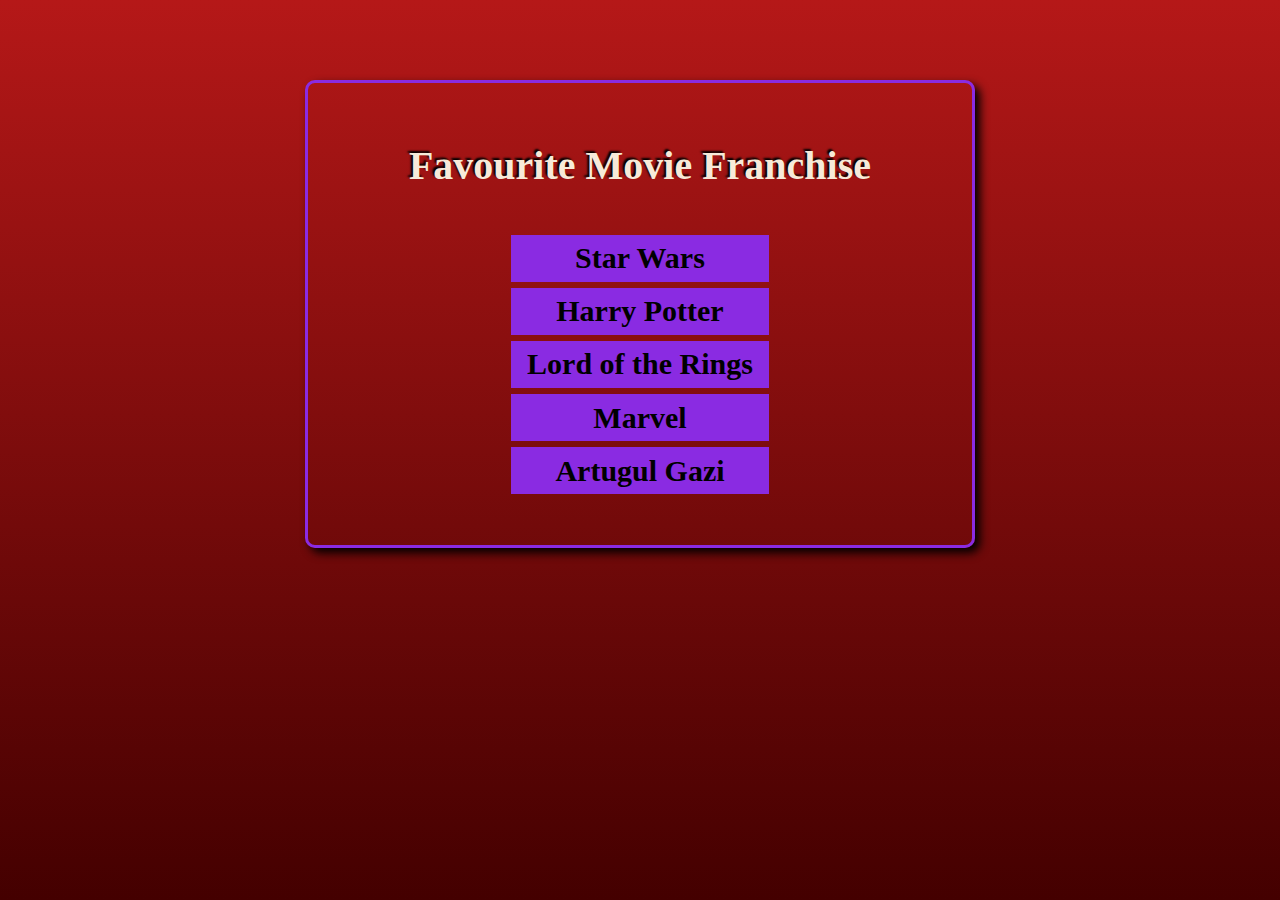
<file: DOM/DOM Manipulation/index.html>
<!DOCTYPE html>
<html lang="en">
<head>
    <meta charset="UTF-8">
    <meta name="viewport" content="width=device-width, initial-scale=1.0">

    <link rel="stylesheet" href="./style.css">
    <title>DOM Manipulation</title>
</head>
<body>
    
    <div class="container">
        <div class="contant">
            <h1>Favourite Movie Franchise</h1>

            <ul>
                <li class="list-items"><span>Neo </span>The Matrix</li>
                <li class="list-items">Star Wars</li>
                <li class="list-items">Harry Potter</li>
                <li class="list-items">Lord of the Rings</li>
                <li class="list-items">Marvel</li>
            </ul>
        </div>


<!-- 
        <div class="contant">
            <h1 id="main-heading">Favourite Movie Franchise</h1>

            <ul>
                <li class="list-items">The Matrix</li>
                <li class="list-items">Star Wars</li>
                <li class="list-items">Harry Potter</li>
                <li class="list-items">Lord of the Rings</li>
                <li class="list-items">Marvel</li>
            </ul>
        </div> -->

    </div>

    <script src="./script.js"></script>
</body>
</html>
</file>
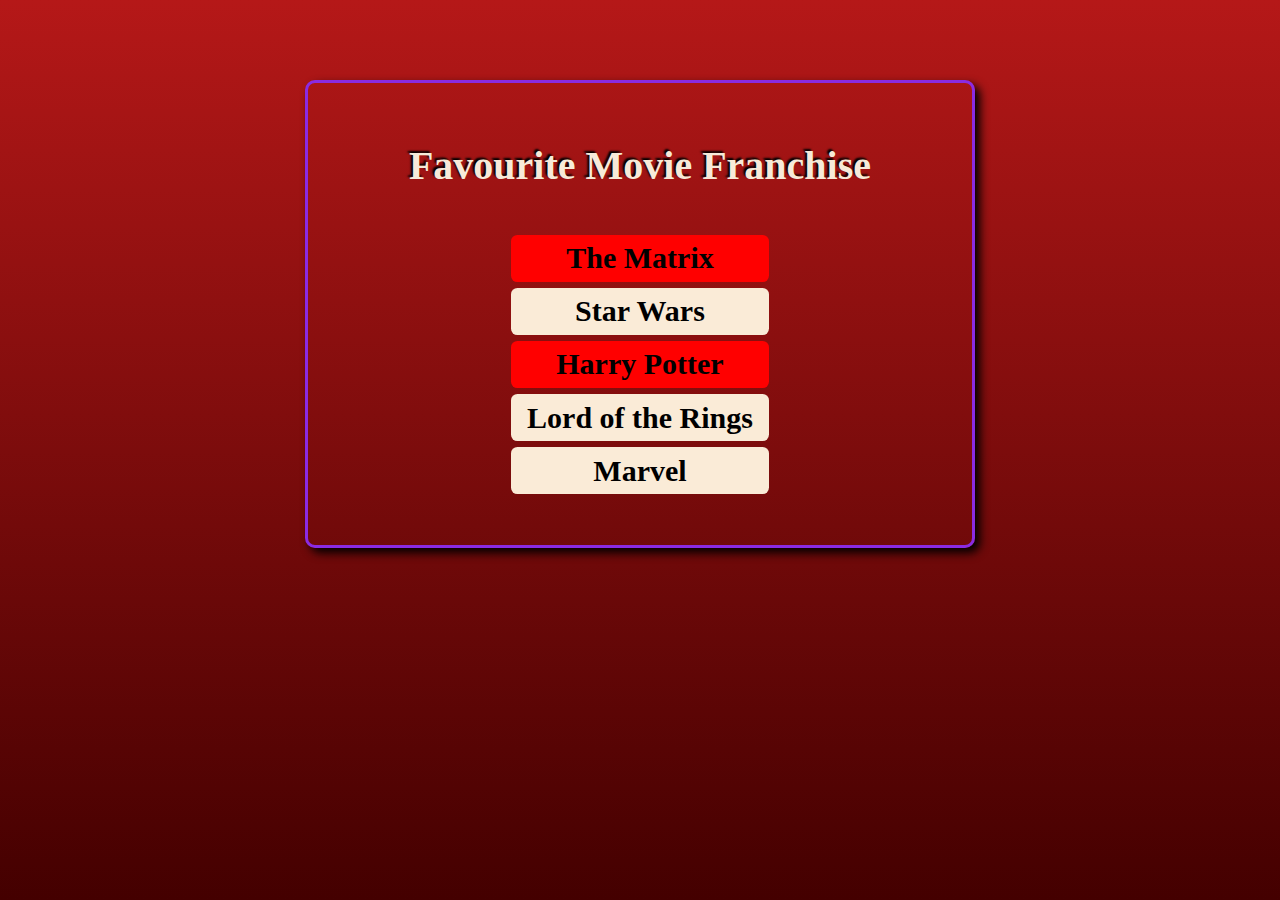
<file: DOM/DOM Traversing/index.html>
<!DOCTYPE html>
<html lang="en">
<head>
    <meta charset="UTF-8">
    <meta name="viewport" content="width=device-width, initial-scale=1.0">

    <link rel="stylesheet" href="./style.css">
    <title>DOM Traversing</title>
</head>
<body>
    
    <div class="container">
        <div class="contant">
            <h1>Favourite Movie Franchise</h1>

            <ul>
                <li class="list-items">The Matrix</li>
                <li class="list-items">Star Wars</li>
                <li class="list-items">Harry Potter</li>
                <li class="list-items">Lord of the Rings</li>
                <li class="list-items">Marvel</li>
            </ul>
        </div>


<!-- 
        <div class="contant">
            <h1 id="main-heading">Favourite Movie Franchise</h1>

            <ul>
                <li class="list-items">The Matrix</li>
                <li class="list-items">Star Wars</li>
                <li class="list-items">Harry Potter</li>
                <li class="list-items">Lord of the Rings</li>
                <li class="list-items">Marvel</li>
            </ul>
        </div> -->

    </div>

    <script src="./script.js"></script>
</body>
</html>
</file>
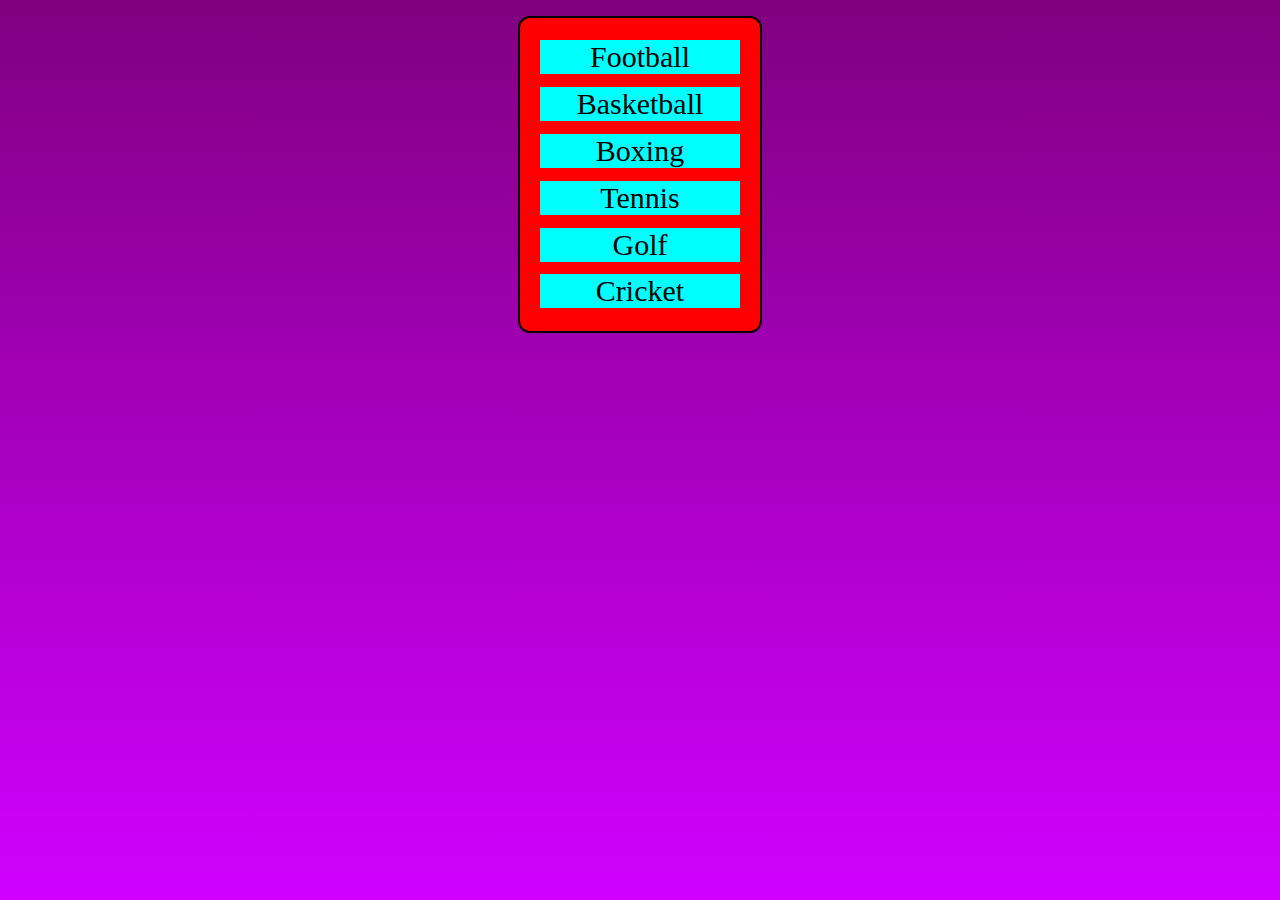
<file: DOM/Event Delegation/index.html>
<!DOCTYPE html>
<html lang="en">
<head>
    <meta charset="UTF-8">
    <meta name="viewport" content="width=device-width, initial-scale=1.0">

    <link rel="stylesheet" href="./style.css">
    <title>Event Delegation</title>
</head>
<body>
    

    <ul id="sports">
        <li id="football">Football</li>
        <li id="basketball">Basketball</li>
        <li id="boxing">Boxing</li>
        <li id="tennis">Tennis</li>
        <li id="golf">Golf</li>
    </ul>

    
    <script src="./script.js"></script>
</body>
</html>
</file>
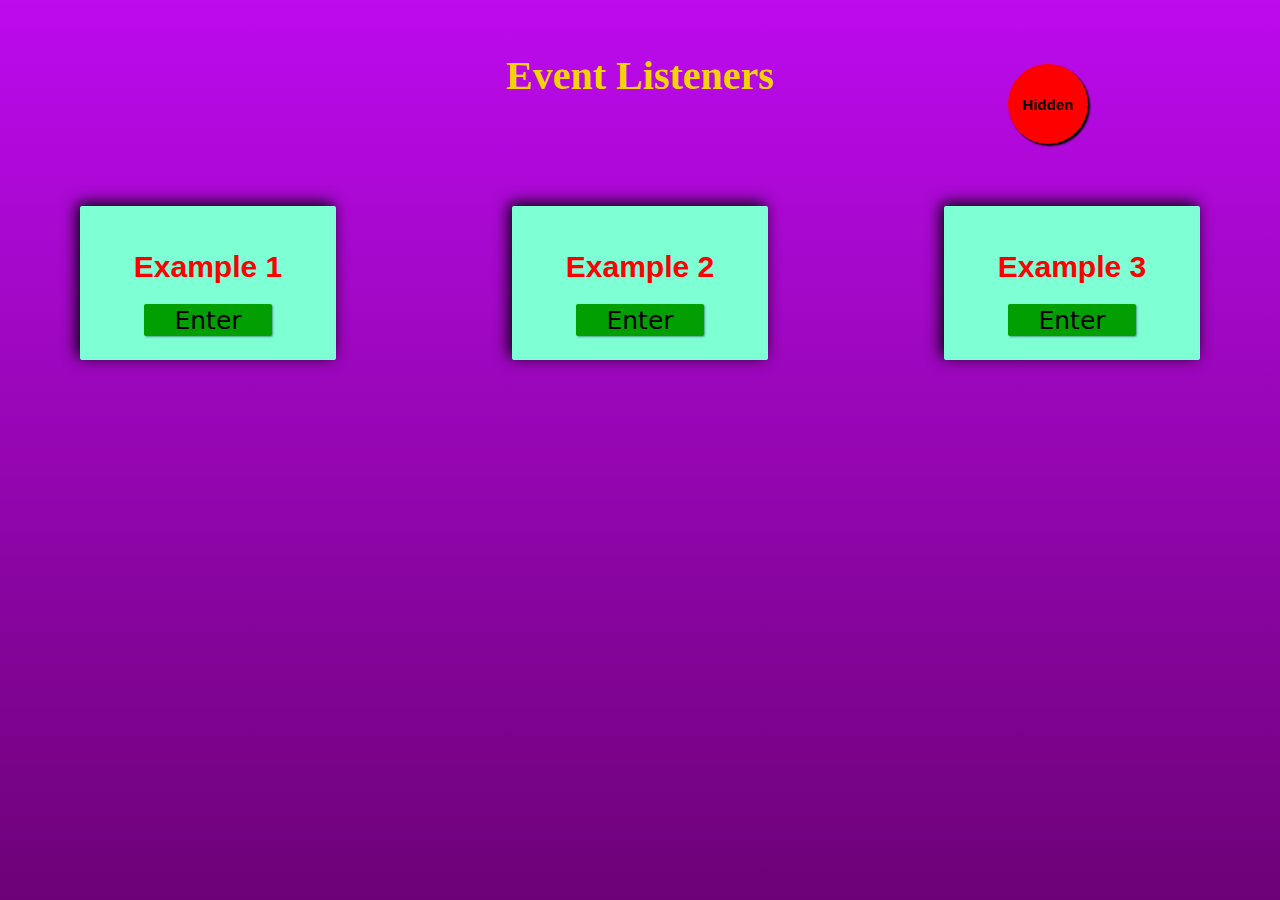
<file: DOM/Event Listeners/index.html>
<!DOCTYPE html>
<html lang="en">
<head>
    <meta charset="UTF-8">
    <meta name="viewport" content="width=device-width, initial-scale=1.0">

    <link rel="stylesheet" href="./style.css">

    <title>Event Listeners</title>
</head>
<body>
    

    <div class="main-div">

        <h1 id="main-heading">Event Listeners</h1>

        <button id="seeBtn" class="see-btn">Hidden</button>

        <div class="container">
            <div class="boxes box-1">
                <h1 id="heading">Example 1</h1>
                <p class="para">Lorem ipsum, dolor sit amet consectetur adipisicing elit. Eligendi eius neque asperiores quaerat consequuntur ipsum amet cum iste explicabo animi reprehenderit, totam quos fuga nulla ut tempore qui, dolore quidem?</p>
                <button class="btn-1">Enter</button>
            </div>


            <div class="boxes box-2">
                <h1 id="heading">Example 2</h1>
                <p class="para">Lorem ipsum dolor sit amet consectetur adipisicing elit. Labore provident necessitatibus facilis illo, ipsam, eum aliquam a dolorem doloribus repellat quasi maiores esse eius aspernatur molestiae cum tempore. Natus, eos.</p>
                <button class="btn-2">Enter</button>
            </div>


            <div class="boxes box-3">
                <h1 id="heading">Example 3</h1>
                <p class="para">Lorem ipsum dolor sit, amet consectetur adipisicing elit. Possimus magni a fugit animi officiis. In ab et odit fuga at. Quos eos aspernatur ut quo nesciunt molestiae molestias magnam pariatur!</p>
                <button class="btn-3">Enter</button>
            </div>
        </div>
    </div>

    <script src="./script.js"></script>
</body>
</html>
</file>
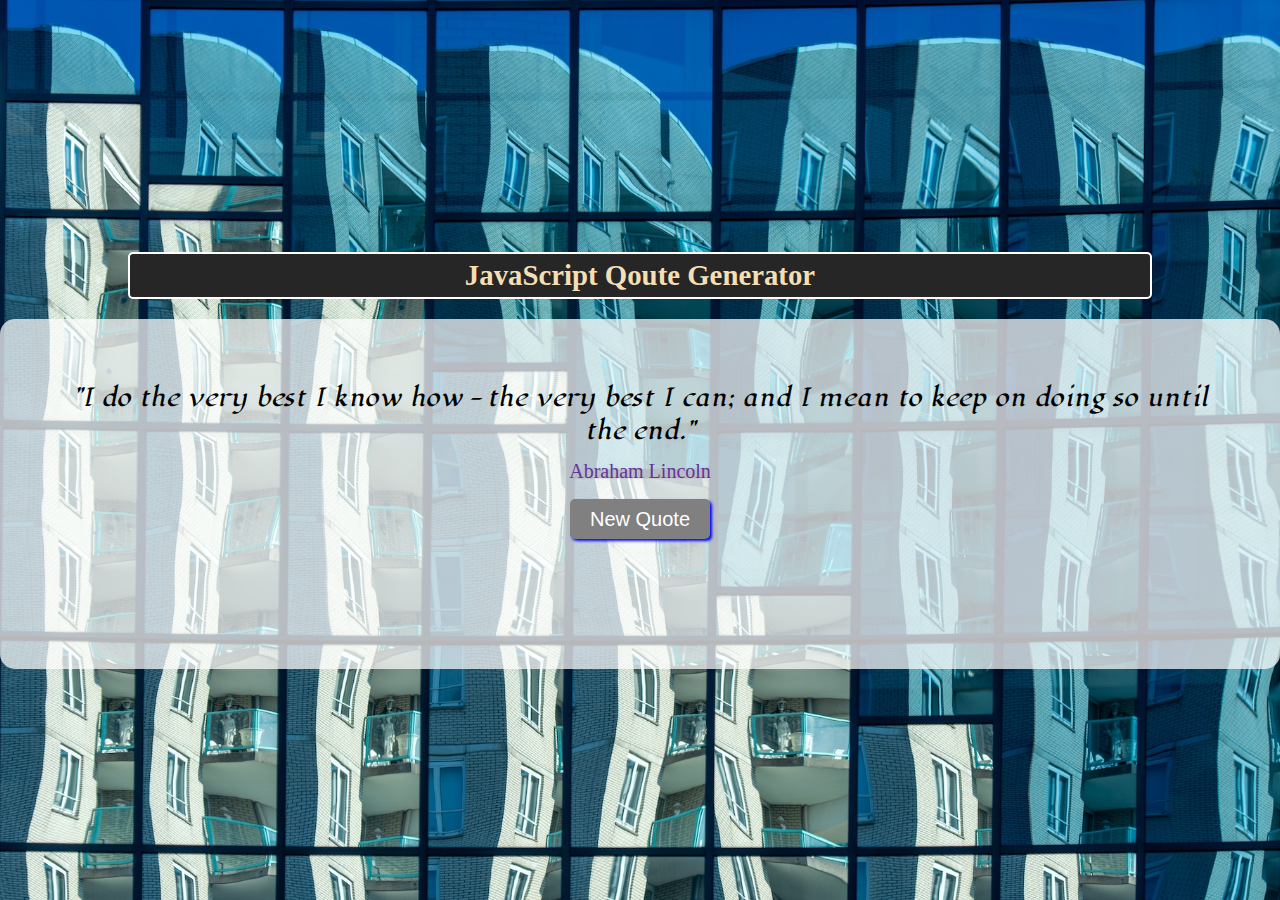
<file: DOM/Project-1/index.html>
<!DOCTYPE html>
<html lang="en">
<head>
    <meta charset="UTF-8">
    <meta name="viewport" content="width=device-width, initial-scale=1.0">

    <!-- Global Font Links -->
    <link rel="preconnect" href="https://fonts.googleapis.com">
    <link rel="preconnect" href="https://fonts.gstatic.com" crossorigin>
    <link href="https://fonts.googleapis.com/css2?family=Lugrasimo&display=swap" rel="stylesheet">


    <!-- FontAwesome Links -->
    <link rel="stylesheet" href="https://cdnjs.cloudflare.com/ajax/libs/font-awesome/6.4.0/css/all.min.css" integrity="sha512-iecdLmaskl7CVkqkXNQ/ZH/XLlvWZOJyj7Yy7tcenmpD1ypASozpmT/E0iPtmFIB46ZmdtAc9eNBvH0H/ZpiBw==" crossorigin="anonymous" referrerpolicy="no-referrer" />


    <!-- StyleSheet -->
    <link rel="stylesheet" href="./style.css">
    <title>DOM Project 1</title>
</head>
<body>
    

    <!-- Project 1 : Qoute Generator  -->

    <div class="container">
        <div class="header">
            <h2>JavaScript Qoute Generator</h2>
        </div>

        <div class="main-content">
            <div class="text-area">
                <span class="quote">
                    "I do the very best I know how - the very best I can; and I mean to keep on  doing so until the end."
                </span>
            </div>

            <div class="person">Abraham Lincoln</div>

            <div class="button-area">
                <button id="new-quote">New Quote</button>
            </div>
        </div>
    </div>

    <script src="./script.js"></script>
</body>
</html>
</file>
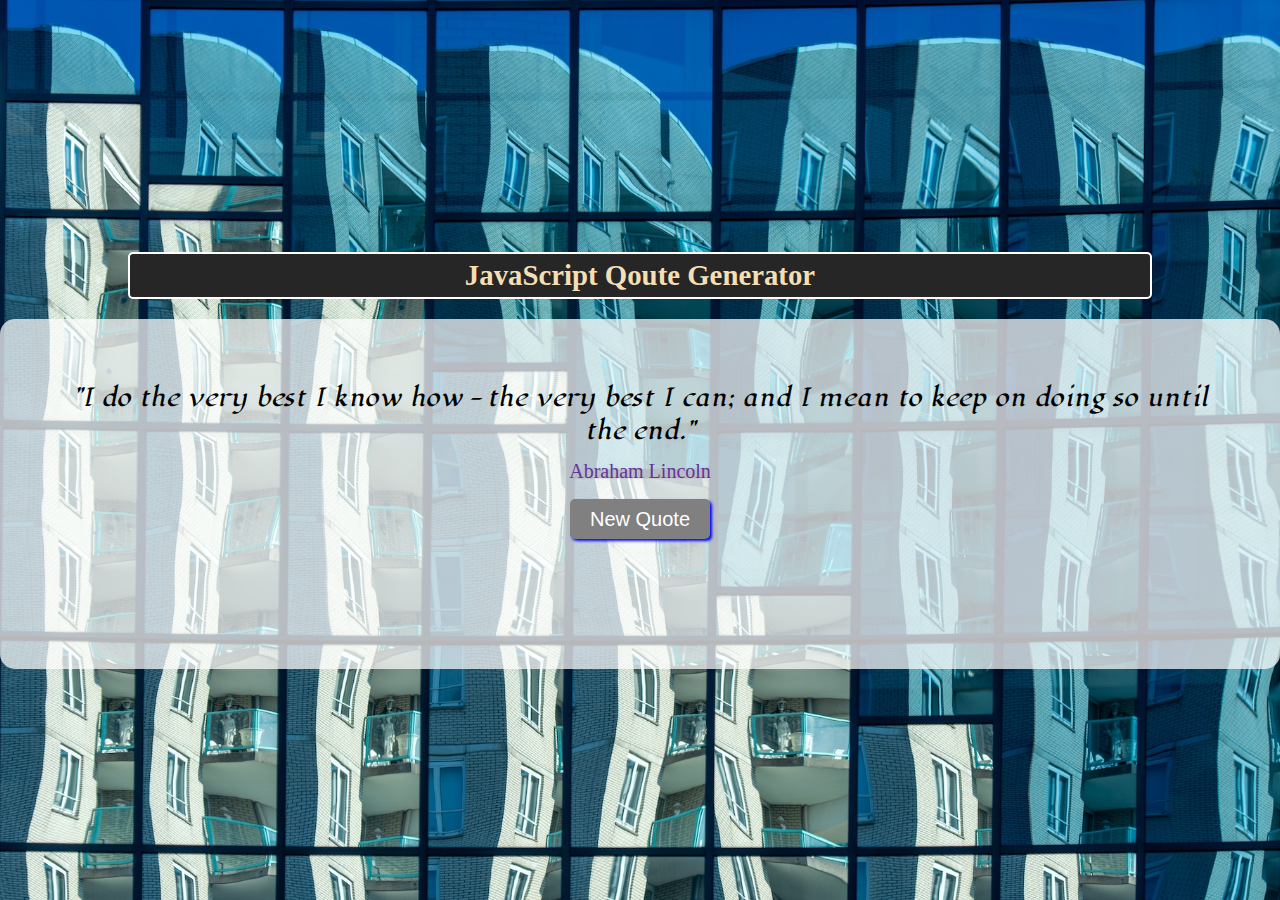
<file: DOM/Project-1/App/index.html>
<!DOCTYPE html>
<html lang="en">
<head>
    <meta charset="UTF-8">
    <meta name="viewport" content="width=device-width, initial-scale=1.0">

    <!-- Global Font Links -->
    <link rel="preconnect" href="https://fonts.googleapis.com">
    <link rel="preconnect" href="https://fonts.gstatic.com" crossorigin>
    <link href="https://fonts.googleapis.com/css2?family=Lugrasimo&display=swap" rel="stylesheet">


    
    <!-- FontAwesome Links -->
    <link rel="stylesheet" href="https://cdnjs.cloudflare.com/ajax/libs/font-awesome/6.4.0/css/all.min.css" integrity="sha512-iecdLmaskl7CVkqkXNQ/ZH/XLlvWZOJyj7Yy7tcenmpD1ypASozpmT/E0iPtmFIB46ZmdtAc9eNBvH0H/ZpiBw==" crossorigin="anonymous" referrerpolicy="no-referrer" />


    <!-- StyleSheet -->
    <link rel="stylesheet" href="./style.css">

    <title>DOM Project 1</title>
</head>
<body>
    

    <!-- Project 1 : Quote Generator  -->

    <div class="container">
        <div class="header">
            <h2>JavaScript Qoute Generator</h2>
        </div>

        <div class="main-content">
            <div class="text-area">
                <span class="quote">
                    "I do the very best I know how - the very best I can; and I mean to keep on  doing so until the end."
                </span>
            </div>

            <div class="person">Abraham Lincoln</div>

            <div class="button-area">
                <button id="new-quote">New Quote</button>
            </div>
        </div>
    </div>

    <script src="./script.js"></script>
</body>
</html>
</file>
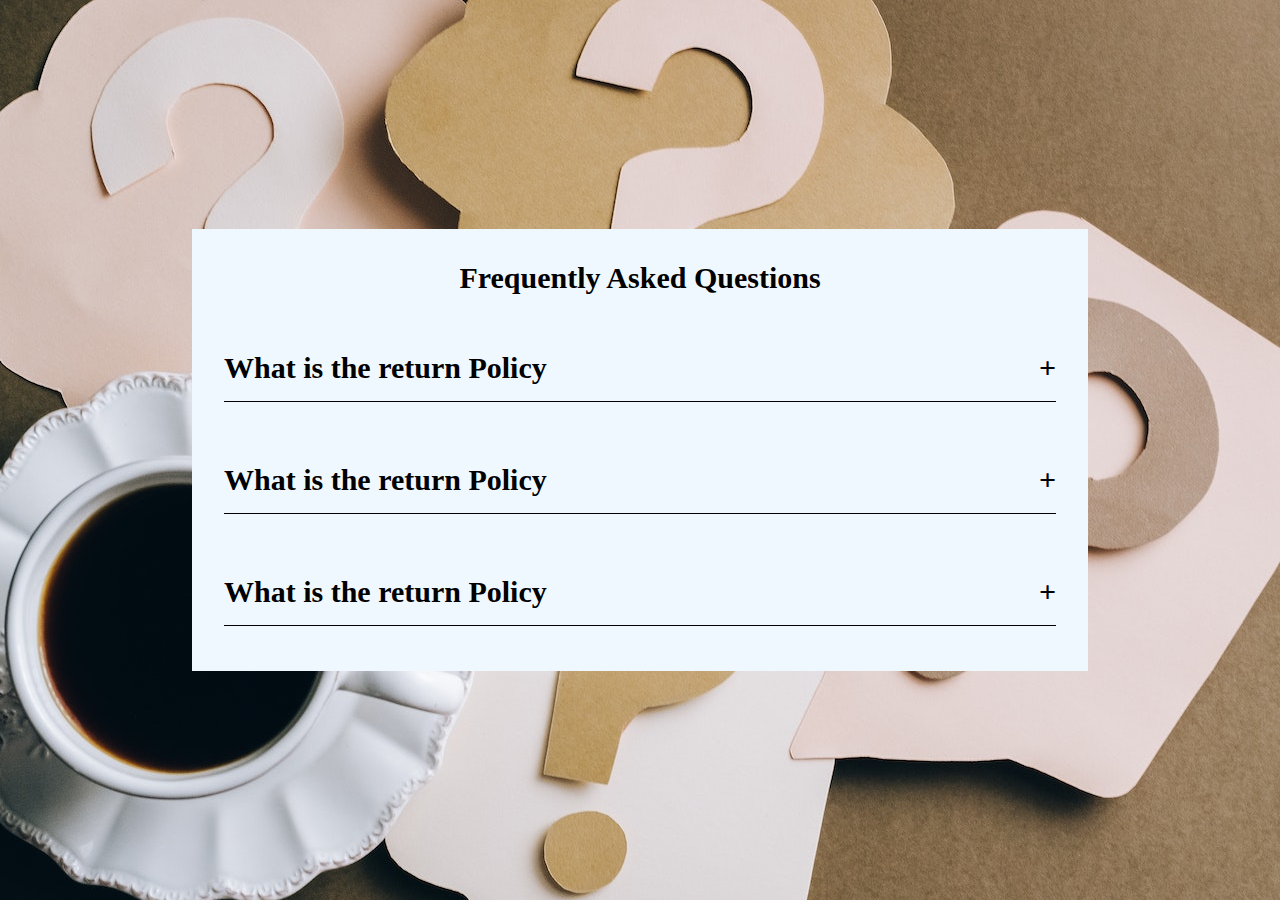
<file: DOM/Project-2/App/index.html>
<!DOCTYPE html>
<html lang="en">
<head>
    <meta charset="UTF-8">
    <meta name="viewport" content="width=device-width, initial-scale=1.0">


    <!-- Global Font Links -->
    <link rel="preconnect" href="https://fonts.googleapis.com">
    <link rel="preconnect" href="https://fonts.gstatic.com" crossorigin>
    <link href="https://fonts.googleapis.com/css2?family=Lugrasimo&display=swap" rel="stylesheet">



    <!-- StyleSheet -->
    <link rel="stylesheet" href="./style.css">

    <title>Project 2</title>
</head>
<body>
    

    <div class="accordion">
        <h2 class="accordion-title">Frequently Asked Questions</h2>

        <div class="content-container">
            <div class="question">What is the return Policy</div>

            <div class="answer">Lorem ipsum dolor sit, amet consectetur adipisicing elit. Commodi necessitatibus ipsam maxime nulla culpa vitae odit, facilis sapiente doloremque sit. Culpa veniam reprehenderit corporis delectus unde aliquid ducimus. Asperiores, ipsa.</div>
        </div>



        <div class="content-container">
            <div class="question">What is the return Policy</div>

            <div class="answer">Lorem ipsum dolor sit, amet consectetur adipisicing elit. Commodi necessitatibus ipsam maxime nulla culpa vitae odit, facilis sapiente doloremque sit. Culpa veniam reprehenderit corporis delectus unde aliquid ducimus. Asperiores, ipsa.</div>
        </div>



        <div class="content-container">
            <div class="question">What is the return Policy</div>

            <div class="answer">Lorem ipsum dolor sit, amet consectetur adipisicing elit. Commodi necessitatibus ipsam maxime nulla culpa vitae odit, facilis sapiente doloremque sit. Culpa veniam reprehenderit corporis delectus unde aliquid ducimus. Asperiores, ipsa.</div>
        </div>

    </div>
    

    <script src="./script.js"></script>
</body>
</html>
</file>
<file: DOM/DOM Manipulation/style.css>
body{
    box-sizing: border-box;
    scroll-behavior: smooth;
    padding: 0;
    margin: 0;
    background: linear-gradient(rgb(181, 24, 24), rgb(68, 0, 0));
    background-repeat: no-repeat;
    background-attachment: fixed;
}
.container{
    display: flex;
    justify-content: center;
}
.contant{
    display: flex;
    flex-direction: column;
    align-items: center;
    border: 3px solid #8a2be2;
    border-radius: 10px;
    width: 600px;
    margin: 5rem;
    padding: 2rem;
    box-shadow: 5px 5px 10px black;
}
.contant > h1{
    color: rgb(247, 234, 217);
    font-size: 40px;
    text-shadow: -2px -2px 2px black;
}
.contant > ul{
    display: flex;
    flex-direction: column;
    justify-content: center;
    align-items: center;
    padding-left: 1px;
    padding-right: 1px;
}
.list-items{
    text-align: center;
    list-style-type: none;
    font-weight: 700;
    margin: 0.2rem;
    padding: 0.4rem;
    width: 100%;
}

.list-items-style{
    font-size: 30px;
}

.heading-style{
    background-color: rgb(76, 69, 69);
}

/* Responsiveness part starts here */
@media (max-width: 700px) {
    .contant{
        margin: 2rem 1rem;
    }
}
@media (max-width: 600px){
    .contant > h1{
        font-size: 30px;
    }
}
@media (max-width: 450px) {
    .contant > h1{
        font-size: 24px;
    }
    .contant{
        margin: 1rem 0.5rem;
    }
}
/* Responsiveness part ends here */
</file>
<file: DOM/DOM Traversing/style.css>
body{
    box-sizing: border-box;
    scroll-behavior: smooth;
    padding: 0;
    margin: 0;
    background: linear-gradient(rgb(181, 24, 24), rgb(68, 0, 0));
    background-repeat: no-repeat;
    background-attachment: fixed;
}
.container{
    display: flex;
    justify-content: center;
}
.contant{
    display: flex;
    flex-direction: column;
    align-items: center;
    border: 3px solid #8a2be2;
    border-radius: 10px;
    width: 600px;
    margin: 5rem;
    padding: 2rem;
    box-shadow: 5px 5px 10px black;
}
.contant > h1{
    color: rgb(247, 234, 217);
    font-size: 40px;
    text-shadow: -2px -2px 2px black;
}
.contant > ul{
    display: flex;
    flex-direction: column;
    justify-content: center;
    align-items: center;
    padding-left: 1px;
    padding-right: 1px;
}
.list-items{
    text-align: center;
    list-style-type: none;
    font-weight: 700;
    margin: 0.2rem;
    padding: 0.4rem;
    width: 100%;
    font-size: 30px;
    border-radius: 0.4rem;
    background-color: antiquewhite;
}

.heading-style{
    background-color: rgb(76, 69, 69);
}

/* Responsiveness part starts here */
@media (max-width: 700px) {
    .contant{
        margin: 2rem 1rem;
    }
}
@media (max-width: 600px){
    .contant > h1{
        font-size: 30px;
    }
}
@media (max-width: 450px) {
    .contant > h1{
        font-size: 24px;
    }
    .contant{
        margin: 1rem 0.5rem;
    }
}
/* Responsiveness part ends here */
</file>
<file: DOM/Event Delegation/style.css>
body{
    padding: 0;
    margin: 0;
    scroll-behavior: smooth;
    box-sizing: border-box;
    background: linear-gradient(purple, rgb(208, 0, 255));
    background-attachment: fixed;
    background-repeat: no-repeat;
    display: flex;
    justify-content: center;
}

#sports{
    width: 240px;
    padding: 1rem 0;
    background-color: red;
    display: flex;
    flex-direction: column;
    align-items: center;
    justify-content: center;
    border: 2px solid black;
    border-radius: 12px;
}

#sports > li{
    font-size: 30px;
    background-color: aqua;
    width: 200px;
    text-align: center;
    margin: 0.4rem;
    list-style-type: none;
    cursor: pointer;
}
</file>
<file: DOM/Event Listeners/style.css>
body{
    scroll-behavior: smooth;
    padding: 0;
    margin: 0;
    box-sizing: border-box;
    background: linear-gradient(rgb(189, 10, 238), rgb(109, 2, 119));
    background-repeat: no-repeat;
    background-attachment: fixed;
}
.see-btn{
    border: none;
    font-size: 15px;
    background-color: red;
    box-shadow: 2px 2px 2px black;
    width: 5rem;
    height: 5rem;
    border-radius: 100%;
    font-weight: bolder;
    cursor: pointer;
    display: block;
    position: fixed;
    top: 4rem;
    right: 20%;
    transition: all 0.5s;
}
#main-heading{
    text-align: center;
    padding-top: 2%;
    font-size: 40px;
    font-family: cursive;
    color: rgb(245, 209, 7);
}
.container{
    display: flex;
    flex-direction: row;
    justify-content: center;
    margin: 3rem;
    padding: 5rem 2rem;
}
.boxes{
    display: flex;
    flex-direction: column;
    justify-content: center;
    align-items: center;
    width: 10rem;
    background-color: aquamarine;
    padding: 1.5rem 3rem;
    margin: 0rem 5rem;
    border-radius: 2px;
    box-shadow: -3px -3px 15px black;
}
#heading{
    color: red;
    font-size: 30px;
    font-family: 'Franklin Gothic Medium', 'Arial Narrow', Arial, sans-serif;
}
.para{
    display: none;
    font-family: 'Courier New', Courier, monospace;
    line-height: 15px;
    font-size: small;
}
.see-para{
    display: block;
}
.boxes > button{
    background-color: rgb(2, 159, 2);
    width: 8rem;
    height: 2rem;
    text-align: center;
    font-size: 25px;
    font-family: system-ui, -apple-system, BlinkMacSystemFont, 'Segoe UI', Roboto, Oxygen, Ubuntu, Cantarell, 'Open Sans', 'Helvetica Neue', sans-serif;
    cursor: pointer;
    border: none;
    box-shadow: 1px 1px 2px rgba(0, 0, 0, 0.37);
    border-radius: 2px;
    transition: all 0.2s;
}
.boxes > button:hover{
    background-color: rgb(8, 135, 8);
    box-shadow: none;
}


/* Responsiveness parts starts here */
@media (max-width: 1440px) {
    .see-btn{
        right: 15%;
    }
    .container{
        margin: 0rem;
        padding: 5rem 0rem;
        gap: 5rem;
    }
    .boxes{
        margin: 0rem 3rem;
    }
}
@media (max-width: 1212px) {
    .see-btn{
        right: 13%;
    }
    .container{
        gap: 1rem;
    }
}
@media (max-width: 1100px) {
    .see-btn{
        right: 11%;
    }
    .container{
        gap: 0.2rem;
    }
    .boxes{
        margin: 0rem 1rem;
    }
}
@media (max-width: 865px) {
    #main-heading{
        padding: 0px;
    }
    .see-btn{
        top: 2rem;
        right: 0;
        border-radius: 50px 0 0 50px;
        width: 4.5rem;
        height: 2.5rem;
        box-shadow: none;
    }
    .container{
        flex-direction: column;
        align-items: center;
        gap: 1rem;
        padding: 0rem;
    }
    .boxes{
        width: 22rem;
    }
    .boxes > button{
        width: 10rem;
    }
    .boxes:last-child{
        margin-bottom: 10rem;
    }
}
@media (max-width: 470px) {
    .see-btn{
        top: 0.3rem;
        right: 0rem;
    }
    .boxes{
        width: 13rem;
    }
}
/* Responsiveness parts ends here */
</file>
<file: DOM/Project-1/style.css>
/* General Styles */
*{
    padding: 0;
    margin: 0;
    box-sizing: border-box;
}
body{
    display: flex;
    justify-content: center;
    align-items: center;
    height: 100vh;
    text-align: center;
    background: url(./img/bg-pic.jpg) no-repeat center center / cover;
}
.header{
    font-size: 1.2rem;
    border: solid 2px #fff;
    background-color: #262626;
    padding: 5px;
    width: 80%;
    color: wheat;
    margin: 20px auto;
    border-radius: 5px;
}
.main-content{
    width: 100%;
    height: 350px;
    background-color: #ffffffb7;
    border-radius: 15px;
    padding: 50px 40px;
    box-sizing: 0 0 10px;
}
.text-area{
    font-size: 24px;
    padding: 0.8rem;
    font-family: 'Lugrasimo', cursive;
}
.person{
    font-size: 20px;
    color: rebeccapurple;
}
.button-area button{
    width: 140px;
    height: 40px;
    margin: 1rem;
    font-size: 20px;
    color: white;
    background-color: grey;
    cursor: pointer;
    border: none;
    border-radius: 5px;
    box-shadow: 2px 2px 3px blue;
}
.button-area button:active{
    background-color: rgba(11, 11, 233, 0.9);
}
</file>
<file: DOM/Project-1/App/style.css>
/* General Styles */
*{
    padding: 0;
    margin: 0;
    box-sizing: border-box;
}
body{
    display: flex;
    justify-content: center;
    align-items: center;
    height: 100vh;
    text-align: center;
    background: url(../img/bg-pic.jpg) no-repeat center center / cover;
}
.header{
    font-size: 1.2rem;
    border: solid 2px #fff;
    background-color: #262626;
    padding: 5px;
    width: 80%;
    color: wheat;
    margin: 20px auto;
    border-radius: 5px;
}
.main-content{
    width: 100%;
    height: 350px;
    background-color: #ffffffb7;
    border-radius: 15px;
    padding: 50px 40px;
    box-sizing: 0 0 10px;
}
.text-area{
    font-size: 24px;
    padding: 0.8rem;
    font-family: 'Lugrasimo', cursive;
}
.person{
    font-size: 20px;
    color: rebeccapurple;
}
.button-area button{
    width: 140px;
    height: 40px;
    margin: 1rem;
    font-size: 20px;
    color: white;
    background-color: grey;
    cursor: pointer;
    border: none;
    border-radius: 5px;
    box-shadow: 2px 2px 3px blue;
}
.button-area button:active{
    background-color: rgba(11, 11, 233, 0.9);
}
</file>
<file: DOM/Project-2/App/style.css>
*{
    box-sizing: border-box;
    margin: 0;
    padding: 0;
}
body{
    scroll-behavior: smooth;
    background: url(../img/bg-pic.jpg);
    background-position: center;
    background-repeat: no-repeat;
    background-attachment: fixed;
    height: 100vh;
    display: flex;
    justify-content: center;
    align-items: center;
}
.accordion{
    width: 70%;
    background-color: aliceblue;
    padding: 2rem;
    display: flex;
    flex-direction: column;
    align-items: center;
    transition: all 0.4s;
}
.accordion-title{
    text-align: center;
    font-size: 30px;
    padding-bottom: 0.5rem;
}
.content-container{
    padding: 2rem 0;
    width: 100%;
    height: 7rem;
    overflow: hidden;
    transition: all 0.4s;
}
.question{
    width: 100%;
    padding: 1rem 0;
    font-size: 30px;
    font-weight: bold;
    display: flex;
    justify-content: space-between;
    cursor: pointer;
    border-bottom: 1px solid black;
}
.answer{
    display: none;
    margin-top: 1rem;
    font-size: 20px;
}

/* JavaScript styling */

.jsAnswer{
    height: 20rem;
    display: block;
    font-size: 18px;
}
.jsQuestion{
    height: 200px;
}
</file>
